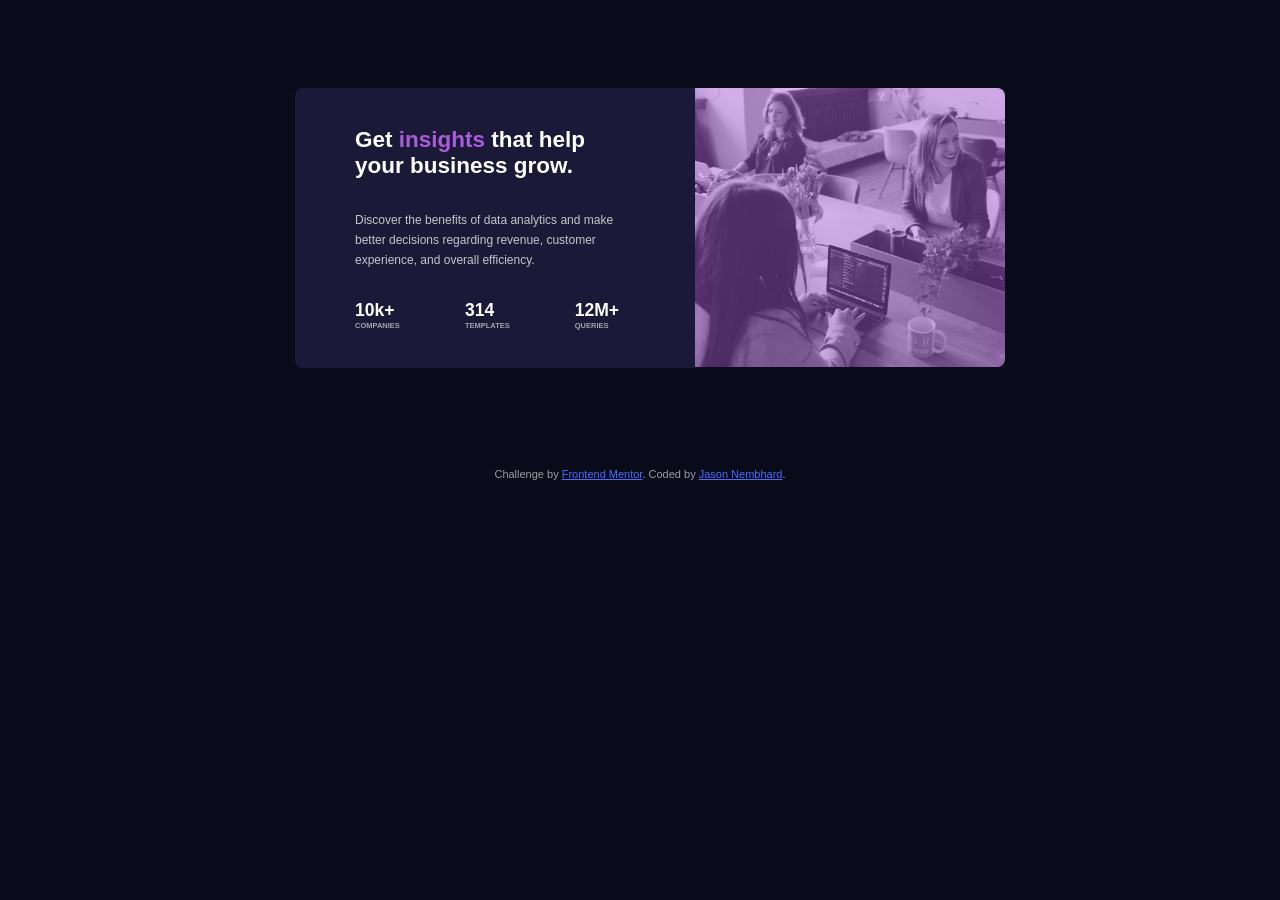
<file: index.html>
<!DOCTYPE html>
<html lang="en">
  <head>
    <meta charset="UTF-8" />
    <meta name="viewport" content="width=device-width, initial-scale=1.0" />
    <meta name="description" content="A card component." />

    <link rel="stylesheet" href="css/styles.css" type="text/css" />

    <link
      rel="icon"
      type="image/png"
      sizes="32x32"
      href="./images/favicon-32x32.png"
    />

    <title>Stats preview card component</title>
  </head>
  <body>
    <div class="main">
      <div class="card">
        <div class="card-header">
          <h2>Get <span>insights</span> that help your business grow.</h2>
          <p>
            Discover the benefits of data analytics and make better decisions
            regarding revenue, customer experience, and overall efficiency.
          </p>
        </div>
        <div class="card-stats">
          <div class="card-section">
            <h3>10k+<small>companies</small></h3>
          </div>
          <div class="card-section">
            <h3>314<small>templates</small></h3>
          </div>
          <div class="card-section">
            <h3>
              12M+
              <small>queries</small>
            </h3>
          </div>
        </div>
      </div>
      <div class="image-container">
        <img src="images/image-header-desktop.jpg" alt="happy workers" />
      </div>
    </div>
    <div class="attribution">
      Challenge by
      <a
        href="https://www.frontendmentor.io?ref=challenge"
        target="_blank"
        rel="_noopener"
        >Frontend Mentor</a
      >. Coded by <a href="https://www.jasonnembhard.com">Jason Nembhard</a>.
    </div>
  </body>
</html>
</file>
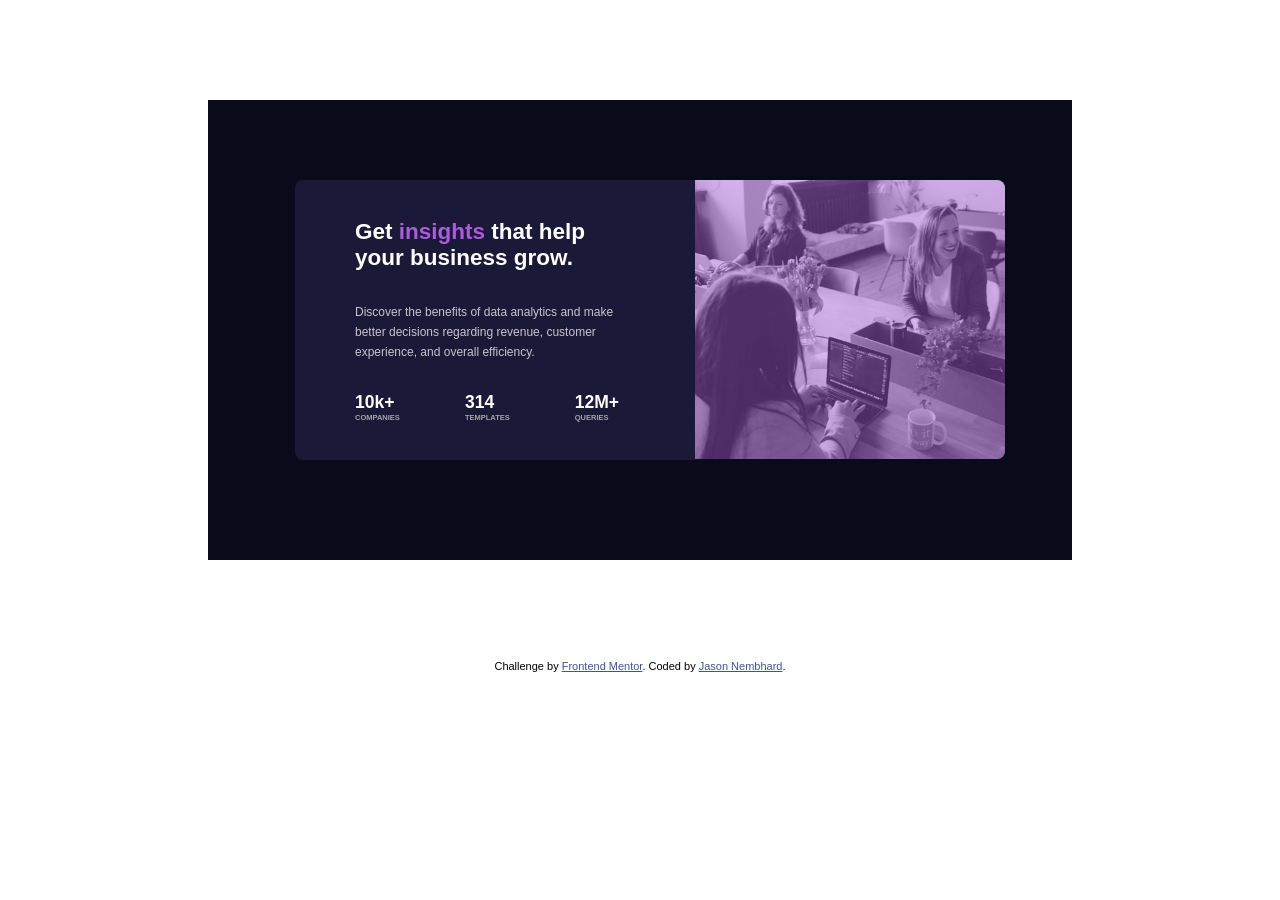
<file: public/index.html>
<!DOCTYPE html>
<html lang="en">
  <head>
    <meta charset="UTF-8" />
    <meta name="viewport" content="width=device-width, initial-scale=1.0" />

    <link rel="stylesheet" href="css/styles.css" type="text/css" />

    <link
      rel="icon"
      type="image/png"
      sizes="32x32"
      href="./images/favicon-32x32.png"
    />

    <title>Stats preview card component</title>
  </head>
  <body>
    <div class="main">
      <div class="card">
        <div class="card-header">
          <h2>Get <span>insights</span> that help your business grow.</h2>
          <p>
            Discover the benefits of data analytics and make better decisions
            regarding revenue, customer experience, and overall efficiency.
          </p>
        </div>
        <div class="card-stats">
          <div class="card-section">
            <h3>10k+<small>companies</small></h3>
          </div>
          <div class="card-section">
            <h3>314<small>templates</small></h3>
          </div>
          <div class="card-section">
            <h3>
              12M+
              <small>queries</small>
            </h3>
          </div>
        </div>
      </div>
      <div class="image-container">
        <img src="images/image-header-desktop.jpg" />
      </div>
    </div>
    <div class="attribution">
      Challenge by
      <a href="https://www.frontendmentor.io?ref=challenge" target="_blank"
        >Frontend Mentor</a
      >. Coded by <a href="https://www.jasonnembhard.com">Jason Nembhard</a>.
    </div>
  </body>
</html>
</file>
<file: css/styles.css>
body {
  font-family: "Inter", "Lexend Deca", sans-serif;
  font-size: 15px;
  background-color: hsl(233, 47%, 7%);
}

@media (max-width: 420px) {
  body {
    overflow-x: hidden;
  }
}

.attribution {
  font-size: 11px;
  text-align: center;
  background-color: white;
  background-color: hsl(233, 47%, 7%);
  color: hsla(0, 0%, 100%, 0.6);
}

.attribution a {
  color: hsl(228deg, 100%, 64%);
}

.main {
  background-color: hsl(233, 47%, 7%);
  display: flex;
  align-items: center;
  justify-content: center;
  margin: 0;
}

@media (max-width: 420px) {
  .main {
    flex-direction: column-reverse;
    margin: 0;
    padding-top: 50px;
  }
}

.main h2,
h3 {
  color: hsl(0, 0%, 100%);
}
.main h2 span {
  color: hsl(277, 64%, 61%);
}
.main h4 {
  color: hsla(0, 0%, 100%, 0.6);
}

.main p {
  color: hsla(0, 0%, 100%, 0.75);
  line-height: 20px;
}

.card {
  background-color: hsl(244, 38%, 16%);
  display: flex;
  flex-direction: column;
  align-items: left;
  justify-content: center;
  margin: 80px 0px 100px 20px;
  height: 280px;
  width: 400px;
  border-top-left-radius: 8px;
  border-bottom-left-radius: 8px;
}

.card-stats {
  display: flex;
  flex-direction: row;
  margin: 0px 50px 50px 50px;
}

.card-header {
  display: flex;
  flex-direction: column;
  align-items: center;
  justify-content: center;
  object-fit: contain;
}

.card-header > h2 {
  padding: 50px 80px 0px 60px;
}

.card-header p {
  padding: 0px 80px 0px 60px;
  font-size: 12px;
}

.card-section {
  display: flex;
  margin-left: 10px;
  padding-right: 55px;
}

.card-section h3 small {
  display: flex;
  font-size: 7.5px;
  color: hsla(0, 0%, 100%, 0.6);
  text-transform: uppercase;
}

@media (max-width: 420px) {
  .card {
    align-items: center;
    width: 310px;
    height: 500px;
    margin: 0;
    border-top-left-radius: 0;
    border-bottom-left-radius: 8px;
    border-bottom-right-radius: 8px;
    margin-bottom: 20px;
  }

  .card-stats {
    flex-direction: column;
    margin: 0px 0 50px 50px;
  }

  .card-header > h2 {
    padding: 40px 30px 0 50px;
    text-align: center;
  }

  .card-header > p {
    padding: 0px 50px 0px 50px;
    text-align: center;
    justify-content: center;
    font-size: 13px;
  }
}

@media (max-width: 376px) {
  .card {
    width: 310px;
    height: 490px;
    margin-bottom: 30px;
  }
}

.image-container {
  align-items: center;
  background: hsl(277, 64%, 61%);
  width: 310px;
  height: 279px;
  margin-top: 0px;
  margin-bottom: 21px;
  border-top-right-radius: 8px;
  border-bottom-right-radius: 8px;
}

.image-container > img {
  object-fit: cover;
  width: 310px;
  height: 279px;
  opacity: 0.55;
  border-top-right-radius: 8px;
  border-bottom-right-radius: 8px;
}

@media (max-width: 420px) {
  .image-container {
    border-top-right-radius: 8px;
    border-top-left-radius: 8px;
    border-bottom-right-radius: inherit;
    margin-bottom: 0;
    height: 270px;
  }

  .image-container > img {
    border-top-right-radius: 8px;
    border-top-left-radius: 8px;
    border-bottom-right-radius: inherit;
    height: 270px;
  }
}
</file>
<file: public/css/styles.css>
body {
  font-family: "Inter", "Lexend Deca", sans-serif;
  font-size: 15px;
}

@media (max-width: 420px) {
  body {
    overflow-x: hidden;
    background-color: hsl(233, 47%, 7%);
  }
}

.attribution {
  font-size: 11px;
  text-align: center;
  background-color: white;
}

.attribution a {
  color: hsl(228, 45%, 44%);
}

@media (max-width: 420px) {
  .attribution {
    background-color: hsl(233, 47%, 7%);
    color: hsla(0, 0%, 100%, 0.6);
  }
}

.main {
  background-color: hsl(233, 47%, 7%);
  display: flex;
  align-items: center;
  justify-content: center;
  margin: 100px 200px;
}

@media (max-width: 420px) {
  .main {
    flex-direction: column-reverse;
    margin: 0;
    padding-top: 50px;
  }
}

.main h2,
h3 {
  color: hsl(0, 0%, 100%);
}
.main h2 span {
  color: hsl(277, 64%, 61%);
}
.main h4 {
  color: hsla(0, 0%, 100%, 0.6);
}

.main p {
  color: hsla(0, 0%, 100%, 0.75);
  line-height: 20px;
}

.card {
  background-color: hsl(244, 38%, 16%);
  display: flex;
  flex-direction: column;
  align-items: left;
  justify-content: center;
  margin: 80px 0px 100px 20px;
  height: 280px;
  width: 400px;
  border-top-left-radius: 8px;
  border-bottom-left-radius: 8px;
}

.card-stats {
  display: flex;
  flex-direction: row;
  margin: 0px 50px 50px 50px;
}

.card-header {
  display: flex;
  flex-direction: column;
  align-items: center;
  justify-content: center;
  object-fit: contain;
}

.card-header > h2 {
  padding: 50px 80px 0px 60px;
}

.card-header p {
  padding: 0px 80px 0px 60px;
  font-size: 12px;
}

.card-section {
  display: flex;
  margin-left: 10px;
  padding-right: 55px;
}

.card-section h3 small {
  display: flex;
  font-size: 7.5px;
  color: hsla(0, 0%, 100%, 0.6);
  text-transform: uppercase;
}

@media (max-width: 420px) {
  .card {
    align-items: center;
    width: 310px;
    height: 500px;
    margin: 0;
    border-top-left-radius: 0;
    border-bottom-left-radius: 8px;
    border-bottom-right-radius: 8px;
    margin-bottom: 20px;
  }

  .card-stats {
    flex-direction: column;
    margin: 0px 0 50px 50px;
  }

  .card-header > h2 {
    padding: 40px 30px 0 50px;
    text-align: center;
  }

  .card-header > p {
    padding: 0px 50px 0px 50px;
    text-align: center;
    justify-content: center;
    font-size: 13px;
  }
}

@media (max-width: 376px) {
  .card {
    width: 310px;
    height: 490px;
    margin-bottom: 30px;
  }
}

.image-container {
  align-items: center;
  background: hsl(277, 64%, 61%);
  width: 310px;
  height: 279px;
  margin-top: 0px;
  margin-bottom: 21px;
  border-top-right-radius: 8px;
  border-bottom-right-radius: 8px;
}

.image-container > img {
  object-fit: cover;
  width: 310px;
  height: 279px;
  opacity: 0.55;
  border-top-right-radius: 8px;
  border-bottom-right-radius: 8px;
}

@media (max-width: 420px) {
  .image-container {
    border-top-right-radius: 8px;
    border-top-left-radius: 8px;
    border-bottom-right-radius: inherit;
    margin-bottom: 0;
    height: 270px;
  }

  .image-container > img {
    border-top-right-radius: 8px;
    border-top-left-radius: 8px;
    border-bottom-right-radius: inherit;
    height: 270px;
  }
}
</file>
